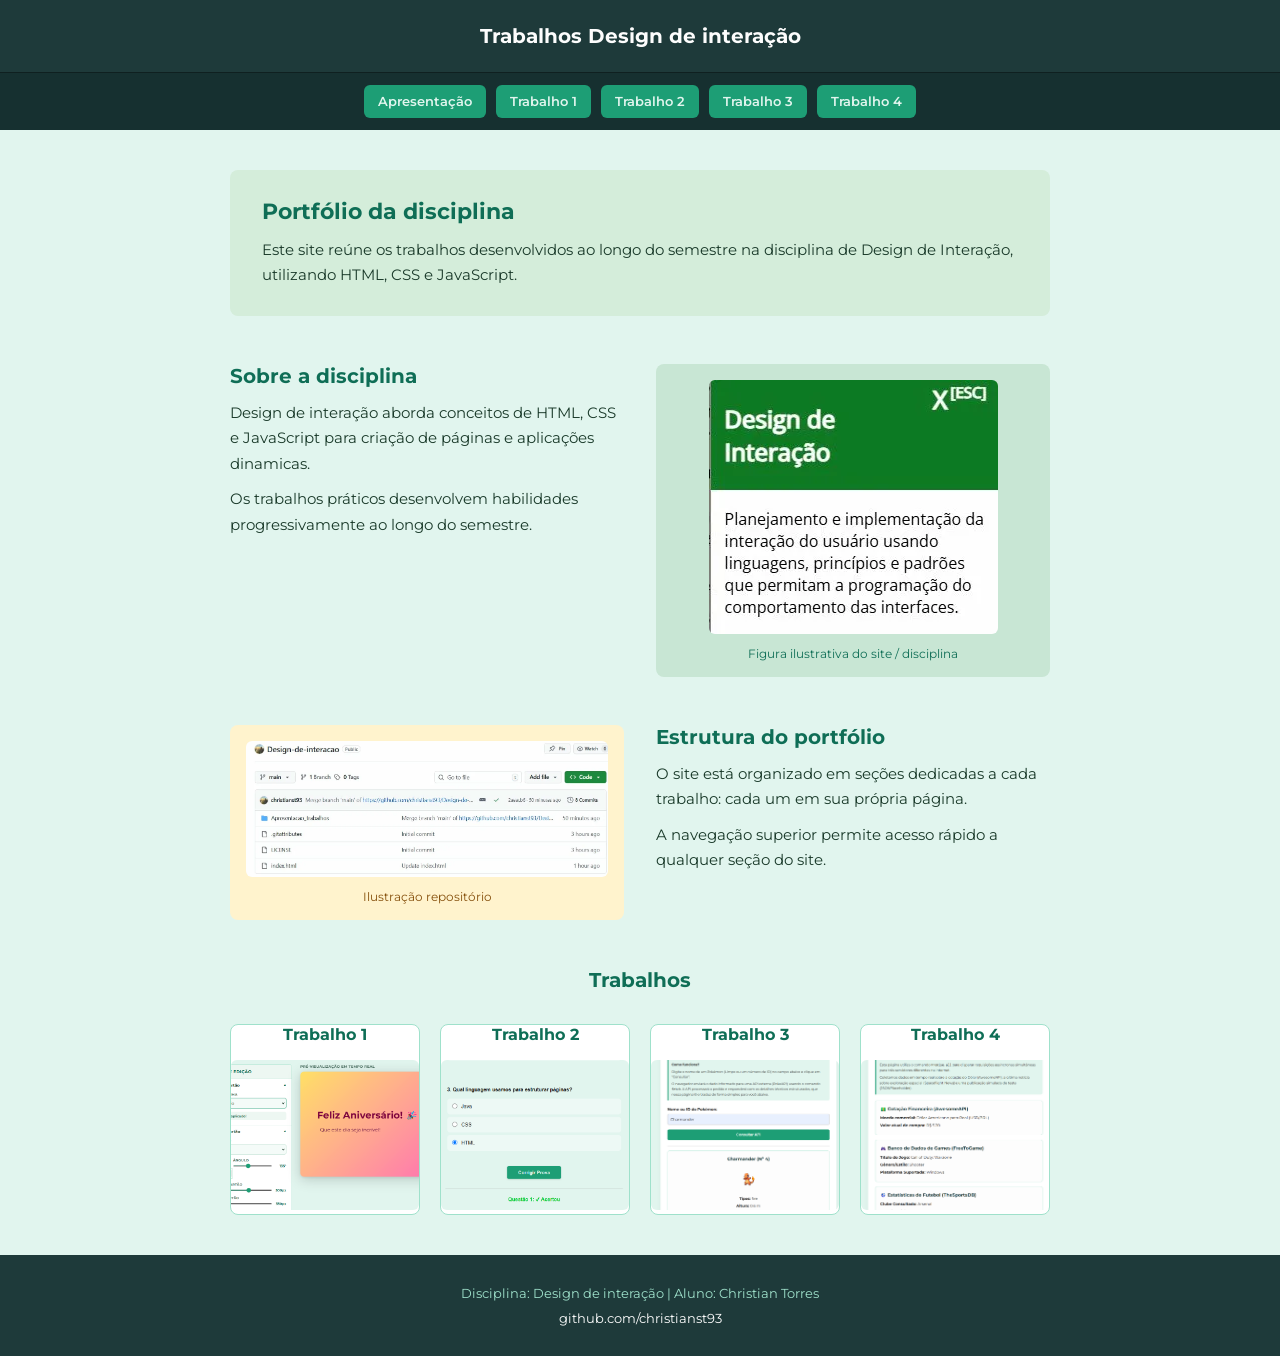
<file: Apresentacao_trabalhos/index.html>
<!doctype html>
<html lang="pt-BR">
  <head>
    <meta charset="UTF-8">
    <meta name="viewport" content="width=device-width, initial-scale=1.0">
    <link rel="stylesheet" href="css/style.css">
    <link href="https://fonts.googleapis.com/css2?family=Montserrat:wght@100..900&family=Nunito+Sans:wght@200..1000&family=Work+Sans:wght@100..900&display=swap" rel="stylesheet">
    <title>Apresentação dos trabalhos</title>
  </head>
  <body>

    <my-header></my-header>

    <main>

      <section class="intro">
        <h1>Portfólio da disciplina</h1>
        <p>Este site reúne os trabalhos desenvolvidos ao longo do semestre na disciplina de Design de Interação, utilizando HTML, CSS e JavaScript.</p>
      </section>

      <section class="sobre">
        <div class="sobre-texto">
          <h2>Sobre a disciplina</h2>
          <p>Design de interação aborda conceitos de HTML, CSS e JavaScript para criação de páginas e aplicações dinamicas.</p>
          <p>Os trabalhos práticos desenvolvem habilidades progressivamente ao longo do semestre.</p>
        </div>
        <div class="sobre-figura">
          <figure>
            <img src="img/ementa_qsl.webp" alt="Figura ilustrativa da disciplina">
            <figcaption>Figura ilustrativa do site / disciplina</figcaption>
          </figure>
        </div>
      </section>

      <section class="estrutura">
        <div class="estrutura-texto">
          <h2>Estrutura do portfólio</h2>
          <p>O site está organizado em seções dedicadas a cada trabalho: cada um em sua própria página.</p>
          <p>A navegação superior permite acesso rápido a qualquer seção do site.</p>
        </div>
        <div class="estrutura-figura">
          <figure>
            <img src="img/repositorio.webp" alt="ilustração repositório">
            <figcaption>Ilustração repositório</figcaption>
          </figure>
        </div>
      </section>

      <section class="cards">
        <h2>Trabalhos</h2>       
        <div class="card">
          <h3>Trabalho 1</h3>
          <img src="img/trab1.png" alt="Ilustração do trabalho 1">
        </div>
        <div class="card">
          <h3>Trabalho 2</h3>
          <img src="img/trab2.png" alt="Ilustração do trabalho 2">
        </div>
        <div class="card">
          <h3>Trabalho 3</h3>
          <img src="img/trab3.png" alt="Ilustração do trabalho 3">
        </div>
        <div class="card">
          <h3>Trabalho 4</h3>
          <img src="img/trab4.png" alt="Ilustração do trabalho 4">
        </div>
      </section>

    </main>

    <my-footer></my-footer>

    <script src="../Trabalho_2/js/my-componentes.js"></script>
    
  </body>
</html>
</file>
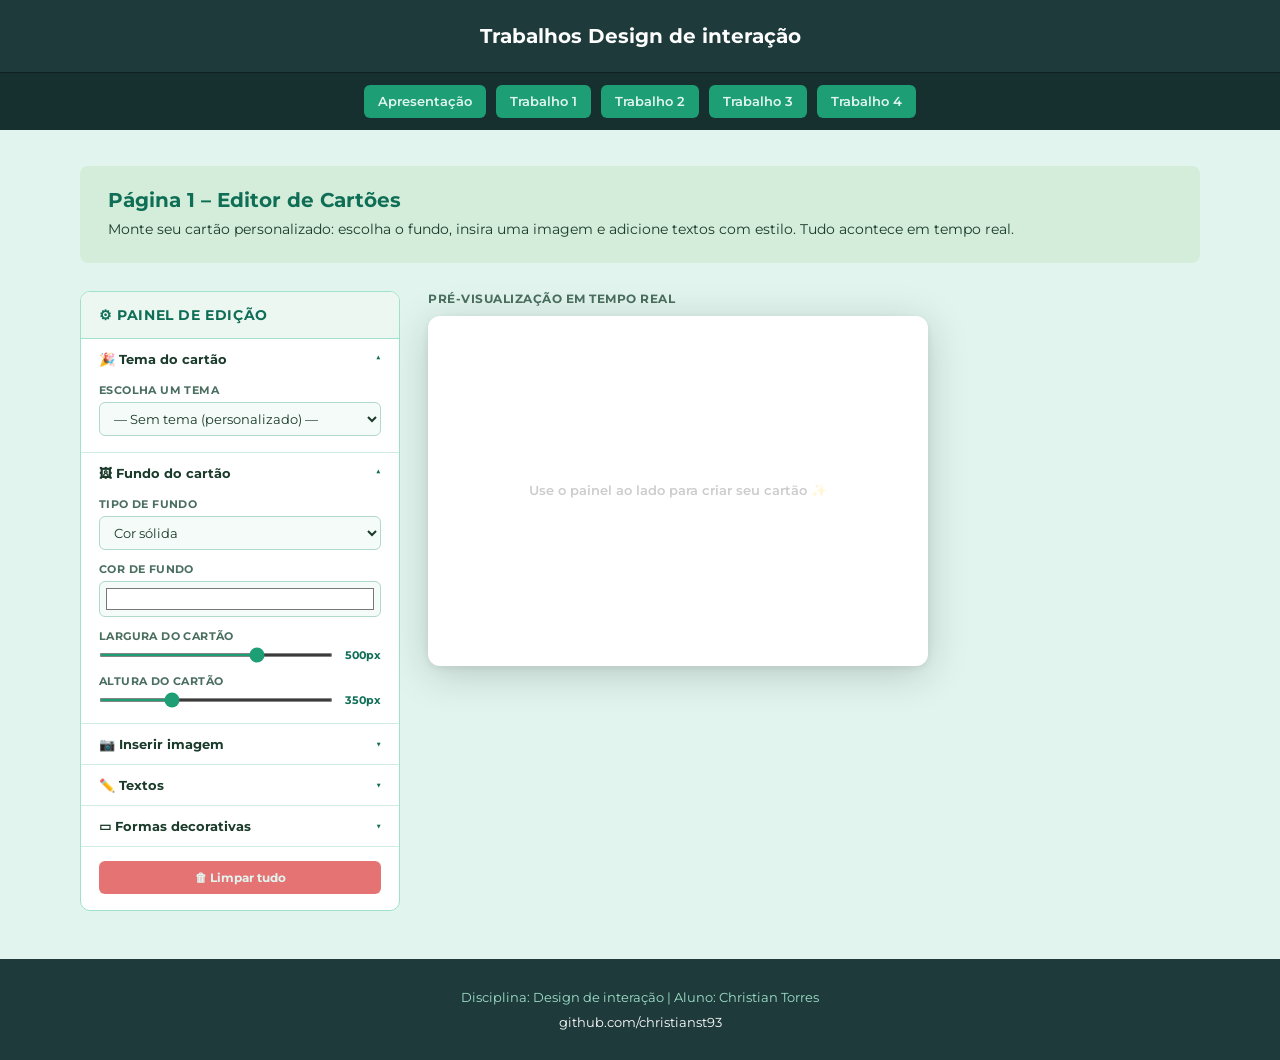
<file: Trabalho_1/index.html>
<!doctype html>
<html lang="pt-BR">
  <head>
    <meta charset="UTF-8">
    <meta name="viewport" content="width=device-width, initial-scale=1.0">
    <link rel="stylesheet" href="css/style.css">
    <link
      href="https://fonts.googleapis.com/css2?family=Montserrat:wght@100..900&family=Nunito+Sans:wght@200..1000&family=Work+Sans:wght@100..900&display=swap"
      rel="stylesheet"
    >
    <title>Trabalho 1 - Editor de Cartões</title>
  </head>
  <body>

    <my-header></my-header>

    <main id="main-editor">
      <section class="page-title">
        <h1>Página 1 – Editor de Cartões</h1>
        <p>
          Monte seu cartão personalizado: escolha o fundo, insira uma imagem e
          adicione textos com estilo. Tudo acontece em tempo real.
        </p>
      </section>

      <div class="editor-wrapper">
        <aside class="controls-panel" id="controlsPanel">
          <h2 class="panel-title">⚙ Painel de edição</h2>
          
          <div class="accordion">
            <button class="accordion-btn open" data-target="sec-theme">
              <span>🎉 Tema do cartão</span>
              <span class="arrow">▼</span>
            </button>
            <div class="accordion-body open" id="sec-theme">
              <div class="field">
                <label for="cardTheme">Escolha um tema</label>
                <select id="cardTheme" onchange="applyTheme()">
                  <option value="blank">— Sem tema (personalizado) —</option>
                  <option value="birthday">🎂 Aniversário</option>
                  <option value="christmas">🎄 Natal</option>
                  <option value="easter">🐣 Páscoa</option>
                  <option value="wedding">💍 Casamento</option>
                  <option value="newyear">🎆 Ano Novo</option>
                </select>
              </div>
              <p class="field-hint" id="theme-hint">Selecione um tema para pré-carregar cores e textos.</p>
            </div>
          </div>
          
          <div class="accordion">
            <button class="accordion-btn open" data-target="sec-bg">
              <span>🖼 Fundo do cartão</span>
              <span class="arrow">▼</span>
            </button>
            <div class="accordion-body open" id="sec-bg">
              <div class="field">
                <label for="cardBgType">Tipo de fundo</label>
                <select id="cardBgType" onchange="onBgTypeChange()">
                  <option value="solid">Cor sólida</option>
                  <option value="gradient">Gradiente</option>
                  <option value="image">Imagem</option>
                </select>
              </div>

              <div id="bg-solid">
                <div class="field">
                  <label for="cardBgColor">Cor de fundo</label>
                  <input
                    type="color"
                    id="cardBgColor"
                    value="#ffffff"
                    oninput="applyBg()"
                  >
                </div>
              </div>

              <div id="bg-gradient" style="display: none">
                <div class="field">
                  <label for="gradColor1">Cor inicial</label>
                  <input
                    type="color"
                    id="gradColor1"
                    value="#a8edea"
                    oninput="applyBg()"
                  >
                </div>
                <div class="field">
                  <label for="gradColor2">Cor final</label>
                  <input
                    type="color"
                    id="gradColor2"
                    value="#fed6e3"
                    oninput="applyBg()"
                  >
                </div>
                <div class="field">
                  <label for="gradAngle">Ângulo</label>
                  <div class="range-row">
                    <input
                      type="range"
                      id="gradAngle"
                      min="0"
                      max="360"
                      value="135"
                      oninput="syncRangeLabel(this, '°'); applyBg();"
                    >
                    <span class="range-val">135°</span>
                  </div>
                </div>
              </div>

              <div id="bg-image" style="display: none">
                <div class="field">
                  <label for="bgImageFile">Imagem de fundo</label>
                  <input
                    type="file"
                    id="bgImageFile"
                    accept="image/png,image/jpeg,image/webp,image/gif"
                    onchange="loadBgImage(this)"
                  >
                  <span class="field-hint">PNG, JPG, WEBP ou GIF</span>
                </div>
              </div>

              <div class="field">
                <label for="cardWidth">Largura do cartão</label>
                <div class="range-row">
                  <input
                    type="range"
                    id="cardWidth"
                    min="280"
                    max="600"
                    value="500"
                    oninput="syncRangeLabel(this, 'px'); resizeCard();"
                  >
                  <span class="range-val">500px</span>
                </div>
              </div>
              <div class="field">
                <label for="cardHeight">Altura do cartão</label>
                <div class="range-row">
                  <input
                    type="range"
                    id="cardHeight"
                    min="200"
                    max="700"
                    value="350"
                    oninput="syncRangeLabel(this, 'px'); resizeCard();"
                  >
                  <span class="range-val">350px</span>
                </div>
              </div>
            </div>
          </div>
          
          <div class="accordion">
            <button class="accordion-btn" data-target="sec-img">
              <span>📷 Inserir imagem</span>
              <span class="arrow">▼</span>
            </button>
            <div class="accordion-body" id="sec-img">
              <div class="field">
                <label for="imgFile">Arquivo de imagem</label>
                <input
                  type="file"
                  id="imgFile"
                  accept="image/png,image/jpeg,image/webp,image/gif"
                  onchange="onImgFileChange(this)"
                >
                <span class="field-hint">PNG, JPG, WEBP ou GIF</span>
              </div>

              <div id="img-controls" style="display: none">
                <div class="field">
                  <label for="imgW">Largura</label>
                  <div class="range-row">
                    <input
                      type="range"
                      id="imgW"
                      min="20"
                      max="580"
                      value="180"
                      oninput="syncRangeLabel(this, 'px'); applyImg();"
                    >
                    <span class="range-val">180px</span>
                  </div>
                </div>
                <div class="field">
                  <label for="imgH">Altura</label>
                  <div class="range-row">
                    <input
                      type="range"
                      id="imgH"
                      min="20"
                      max="680"
                      value="140"
                      oninput="syncRangeLabel(this, 'px'); applyImg();"
                    >
                    <span class="range-val">140px</span>
                  </div>
                </div>
                <div class="field">
                  <label for="imgRadius">Arredondamento</label>
                  <div class="range-row">
                    <input
                      type="range"
                      id="imgRadius"
                      min="0"
                      max="300"
                      value="0"
                      oninput="syncRangeLabel(this, 'px'); applyImg();"
                    >
                    <span class="range-val">0px</span>
                  </div>
                </div>
                <div class="field">
                  <label for="imgX">Posição horizontal (X)</label>
                  <div class="range-row">
                    <input
                      type="range"
                      id="imgX"
                      min="0"
                      max="560"
                      value="10"
                      oninput="syncRangeLabel(this, 'px'); applyImg();"
                    >
                    <span class="range-val">10px</span>
                  </div>
                </div>
                <div class="field">
                  <label for="imgY">Posição vertical (Y)</label>
                  <div class="range-row">
                    <input
                      type="range"
                      id="imgY"
                      min="0"
                      max="660"
                      value="10"
                      oninput="syncRangeLabel(this, 'px'); applyImg();"
                    >
                    <span class="range-val">10px</span>
                  </div>
                </div>
                <div class="field">
                  <label for="imgOpacity">Opacidade</label>
                  <div class="range-row">
                    <input
                      type="range"
                      id="imgOpacity"
                      min="5"
                      max="100"
                      value="100"
                      oninput="syncRangeLabel(this, '%'); applyImg();"
                    >
                    <span class="range-val">100%</span>
                  </div>
                </div>
                <button class="btn-action btn-danger" onclick="removeImg()">
                  🗑 Remover imagem
                </button>
              </div>
            </div>
          </div>

          <div class="accordion">
            <button class="accordion-btn" data-target="sec-text">
              <span>✏️ Textos</span>
              <span class="arrow">▼</span>
            </button>
            <div class="accordion-body" id="sec-text">
              <fieldset class="sub-fieldset">
                <legend>Novo texto</legend>

                <div class="field">
                  <label for="newTextContent">
                    Conteúdo
                    <span class="char-count" id="charCount">0 / 200</span>
                  </label>
                  <textarea
                    id="newTextContent"
                    maxlength="200"
                    rows="3"
                    placeholder="Digite o texto do cartão…"
                    oninput="updateCharCount()"
                  ></textarea>
                </div>

                <div class="field">
                  <label for="newTextFont">Fonte</label>
                  <select id="newTextFont">
                    <option value="Montserrat">Montserrat</option>
                    <option value="'Nunito Sans'">Nunito Sans</option>
                    <option value="'Work Sans'">Work Sans</option>
                    <option value="Georgia, serif">Georgia (Serif)</option>
                    <option value="'Courier New', monospace">Courier New (Mono)</option>
                  </select>
                </div>

                <div class="field">
                  <label for="newTextSize">Tamanho</label>
                  <div class="range-row">
                    <input
                      type="range"
                      id="newTextSize"
                      min="10"
                      max="80"
                      value="24"
                      oninput="syncRangeLabel(this, 'px')"
                    >
                    <span class="range-val">24px</span>
                  </div>
                </div>

                <div class="field">
                  <label for="newTextColor">Cor do texto</label>
                  <input type="color" id="newTextColor" value="#1a1a1a">
                </div>

                <div class="two-col">
                  <div class="field">
                    <label for="newTextAlign">Alinhamento</label>
                    <select id="newTextAlign">
                      <option value="left">Esquerda</option>
                      <option value="center" selected>Centro</option>
                      <option value="right">Direita</option>
                    </select>
                  </div>
                  <div class="field">
                    <label for="newTextWeight">Peso</label>
                    <select id="newTextWeight">
                      <option value="400">Normal</option>
                      <option value="700">Negrito</option>
                      <option value="900">Extra-negrito</option>
                    </select>
                  </div>
                </div>

                <div class="field">
                  <label>Fundo atrás do texto</label>
                  <div class="check-row">
                    <label class="check-label">
                      <input
                        type="checkbox"
                        id="newTextBgEnabled"
                        onchange="toggleNewTextBg()"
                      >
                      Ativar fundo
                    </label>
                    <input
                      type="color"
                      id="newTextBg"
                      value="#ffffff"
                      disabled
                    >
                  </div>
                </div>

                <div class="field">
                  <label for="newTextX">Posição horizontal (X)</label>
                  <div class="range-row">
                    <input
                      type="range"
                      id="newTextX"
                      min="0"
                      max="460"
                      value="10"
                      oninput="syncRangeLabel(this, 'px')"
                    >
                    <span class="range-val">10px</span>
                  </div>
                </div>
                <div class="field">
                  <label for="newTextY">Posição vertical (Y)</label>
                  <div class="range-row">
                    <input
                      type="range"
                      id="newTextY"
                      min="0"
                      max="640"
                      value="10"
                      oninput="syncRangeLabel(this, 'px')"
                    >
                    <span class="range-val">10px</span>
                  </div>
                </div>

                <button class="btn-action" onclick="addText()">
                  + Adicionar texto
                </button>
              </fieldset>

              <div id="texts-list" class="items-list"></div>
            </div>
          </div>

          <div class="accordion">
            <button class="accordion-btn" data-target="sec-shapes">
              <span>▭ Formas decorativas</span>
              <span class="arrow">▼</span>
            </button>
            <div class="accordion-body" id="sec-shapes">
              <fieldset class="sub-fieldset">
                <legend>Nova forma</legend>

                <div class="field">
                  <label for="shapeColor">Cor de fundo</label>
                  <input type="color" id="shapeColor" value="#9fe1cb">
                </div>

                <div class="two-col">
                  <div class="field">
                    <label for="shapeW">Largura</label>
                    <div class="range-row">
                      <input
                        type="range"
                        id="shapeW"
                        min="10"
                        max="580"
                        value="120"
                        oninput="syncRangeLabel(this, 'px')"
                      >
                      <span class="range-val">120px</span>
                    </div>
                  </div>
                  <div class="field">
                    <label for="shapeH">Altura</label>
                    <div class="range-row">
                      <input
                        type="range"
                        id="shapeH"
                        min="10"
                        max="680"
                        value="60"
                        oninput="syncRangeLabel(this, 'px')"
                      >
                      <span class="range-val">60px</span>
                    </div>
                  </div>
                </div>

                <div class="field">
                  <label for="shapeRadius">Arredondamento</label>
                  <div class="range-row">
                    <input
                      type="range"
                      id="shapeRadius"
                      min="0"
                      max="300"
                      value="6"
                      oninput="syncRangeLabel(this, 'px')"
                    >
                    <span class="range-val">6px</span>
                  </div>
                </div>
                <div class="field">
                  <label for="shapeOpacity">Opacidade</label>
                  <div class="range-row">
                    <input
                      type="range"
                      id="shapeOpacity"
                      min="5"
                      max="100"
                      value="100"
                      oninput="syncRangeLabel(this, '%')"
                    >
                    <span class="range-val">100%</span>
                  </div>
                </div>
                <div class="field">
                  <label for="shapeX">Posição X</label>
                  <div class="range-row">
                    <input
                      type="range"
                      id="shapeX"
                      min="0"
                      max="560"
                      value="10"
                      oninput="syncRangeLabel(this, 'px')"
                    >
                    <span class="range-val">10px</span>
                  </div>
                </div>
                <div class="field">
                  <label for="shapeY">Posição Y</label>
                  <div class="range-row">
                    <input
                      type="range"
                      id="shapeY"
                      min="0"
                      max="640"
                      value="10"
                      oninput="syncRangeLabel(this, 'px')"
                    >
                    <span class="range-val">10px</span>
                  </div>
                </div>

                <button class="btn-action" onclick="addShape()">
                  + Adicionar forma
                </button>
              </fieldset>

              <div id="shapes-list" class="items-list"></div>
            </div>
          </div>

          <div class="reset-row">
            <button class="btn-action btn-danger full-width" onclick="resetAll()">
              🗑 Limpar tudo
            </button>
          </div>
        </aside>

        <div class="preview-col">
          <p class="preview-label">Pré-visualização em tempo real</p>
          <div id="card">
            <div id="card-hint">
              Use o painel ao lado para criar seu cartão ✨
            </div>
          </div>
        </div>
      </div>
    </main>

    <my-footer></my-footer>

    <script src="../Trabalho_2/js/my-componentes.js"></script>
    <script src="js/script.js"></script>
    
  </body>
</html>
</file>
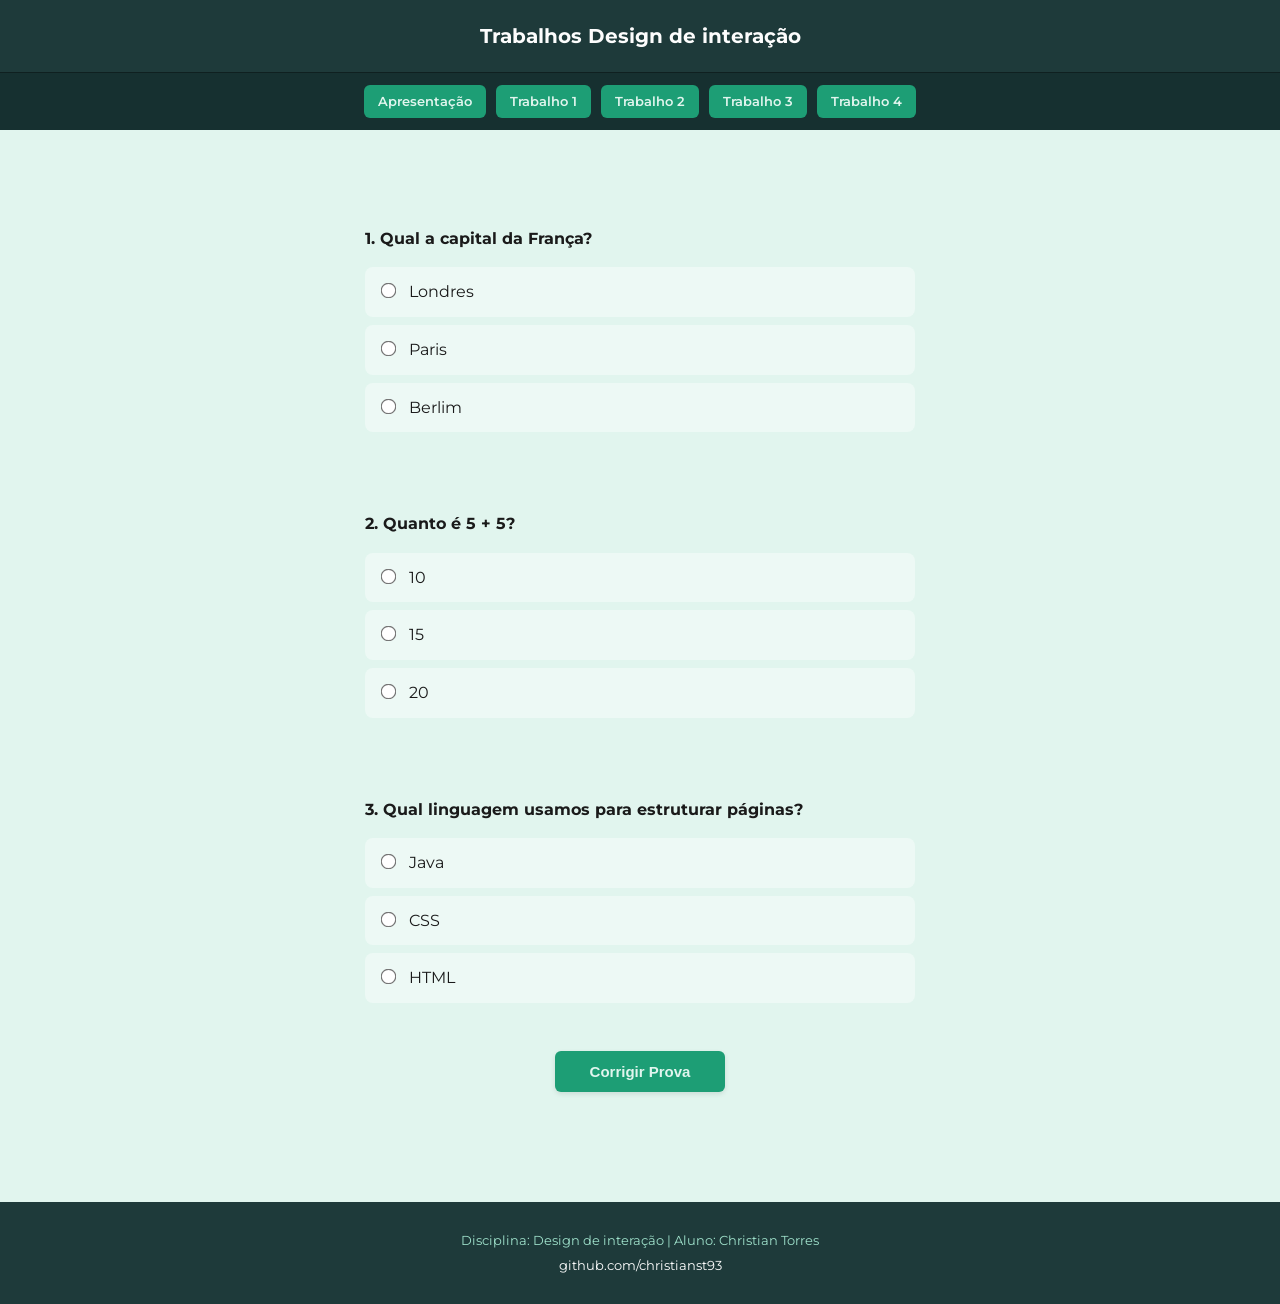
<file: Trabalho_2/index.html>
<!DOCTYPE html>
<html lang="pt-br">
<head>
    <meta charset="UTF-8">
    <meta name="viewport" content="width=device-width, initial-scale=1.0">
    <link href="https://fonts.googleapis.com/css2?family=Montserrat:wght@100..900&family=Nunito+Sans:wght@200..1000&family=Work+Sans:wght@100..900&display=swap" rel="stylesheet">
    <title>Trabalho 2 - Prova Online</title>
    <link rel="stylesheet" href="css/style.css"> 
</head>
<body>

    <my-header></my-header>

    <main>        
        <my-prova></my-prova>
    </main>

    <my-footer>

    </my-footer>

    <script src="js/my-componentes.js"></script>
    <script src="js/my-prova.js"></script>
</body>
</html>
</file>
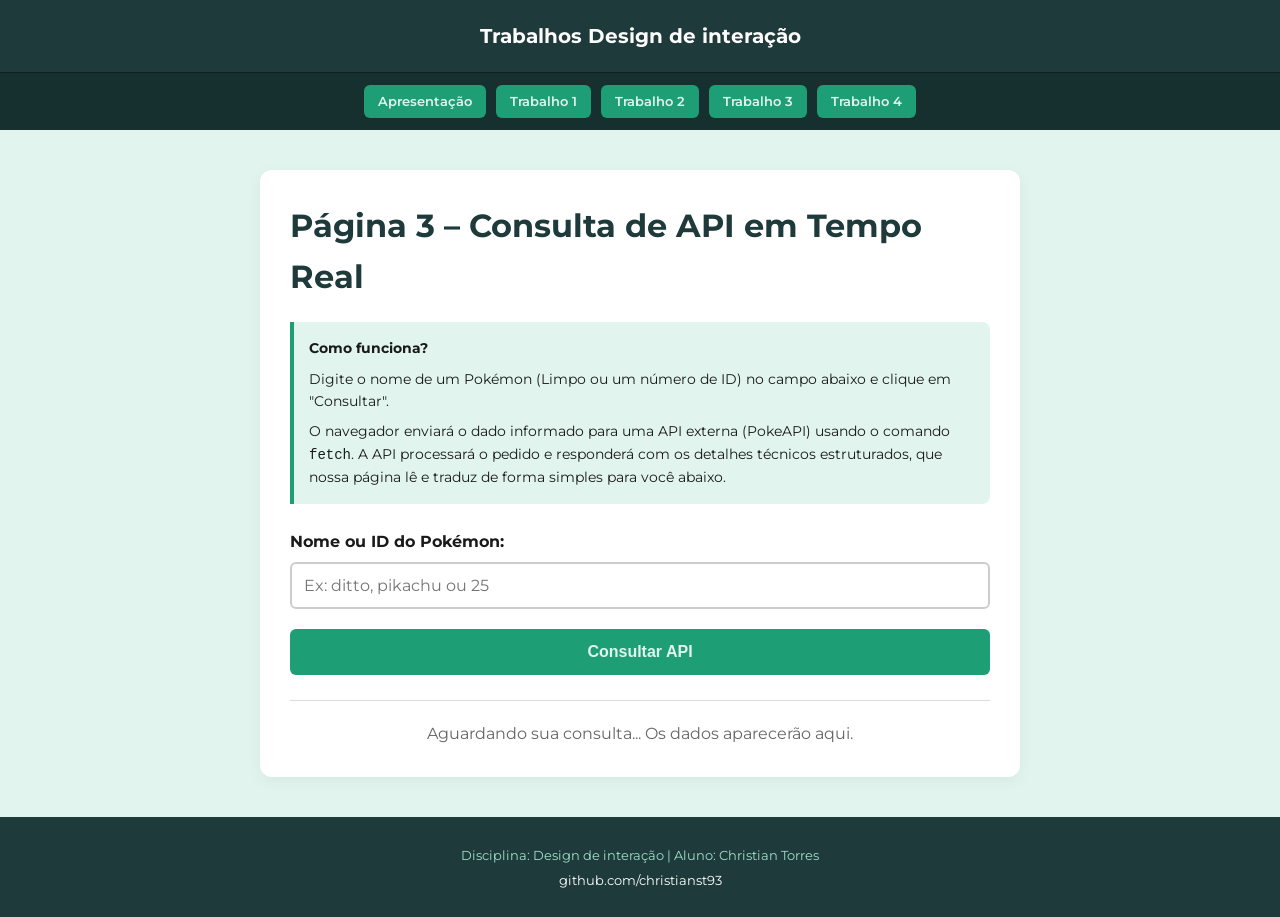
<file: Trabalho_3/index.html>
<!doctype html>
<html lang="pt-BR">
  <head>
    <meta charset="UTF-8">
    <meta name="viewport" content="width=device-width, initial-scale=1.0">
    <link rel="stylesheet" href="css/style.css">
    <link href="https://fonts.googleapis.com/css2?family=Montserrat:wght@100..900&display=swap" rel="stylesheet">
    <title>Trabalho 3 - Consulta de API</title>
  </head>
  <body>

    <my-header></my-header>

    <main>
      <div class="api-container">
        <h1>Página 3 – Consulta de API em Tempo Real</h1>
        
        <div class="explicacao">
          <p><strong>Como funciona?</strong></p>
          <p>Digite o nome de um Pokémon (Limpo ou um número de ID) no campo abaixo e clique em "Consultar".</p>
          <p>O navegador enviará o dado informado para uma API externa (PokeAPI) usando o comando <code>fetch</code>. 
          A API processará o pedido e responderá com os detalhes técnicos estruturados, que nossa página lê e traduz de forma simples para você abaixo.</p>
        </div>

        <form id="apiForm">
          <div class="form-grupo">
            <label for="buscaInput">Nome ou ID do Pokémon:</label>
            <input 
              type="text" 
              id="buscaInput" 
              placeholder="Ex: ditto, pikachu ou 25" 
              required
            >
          </div>
          <button type="submit">Consultar API</button>
        </form>

        <div id="resultado">
          <p class="status-inicial">Aguardando sua consulta... Os dados aparecerão aqui.</p>
        </div>
      </div>
    </main>

    <my-footer></my-footer>

    <script src="../Trabalho_2/js/my-componentes.js"></script>
    <script src="js/api-script.js"></script>
  </body>
</html>
</file>
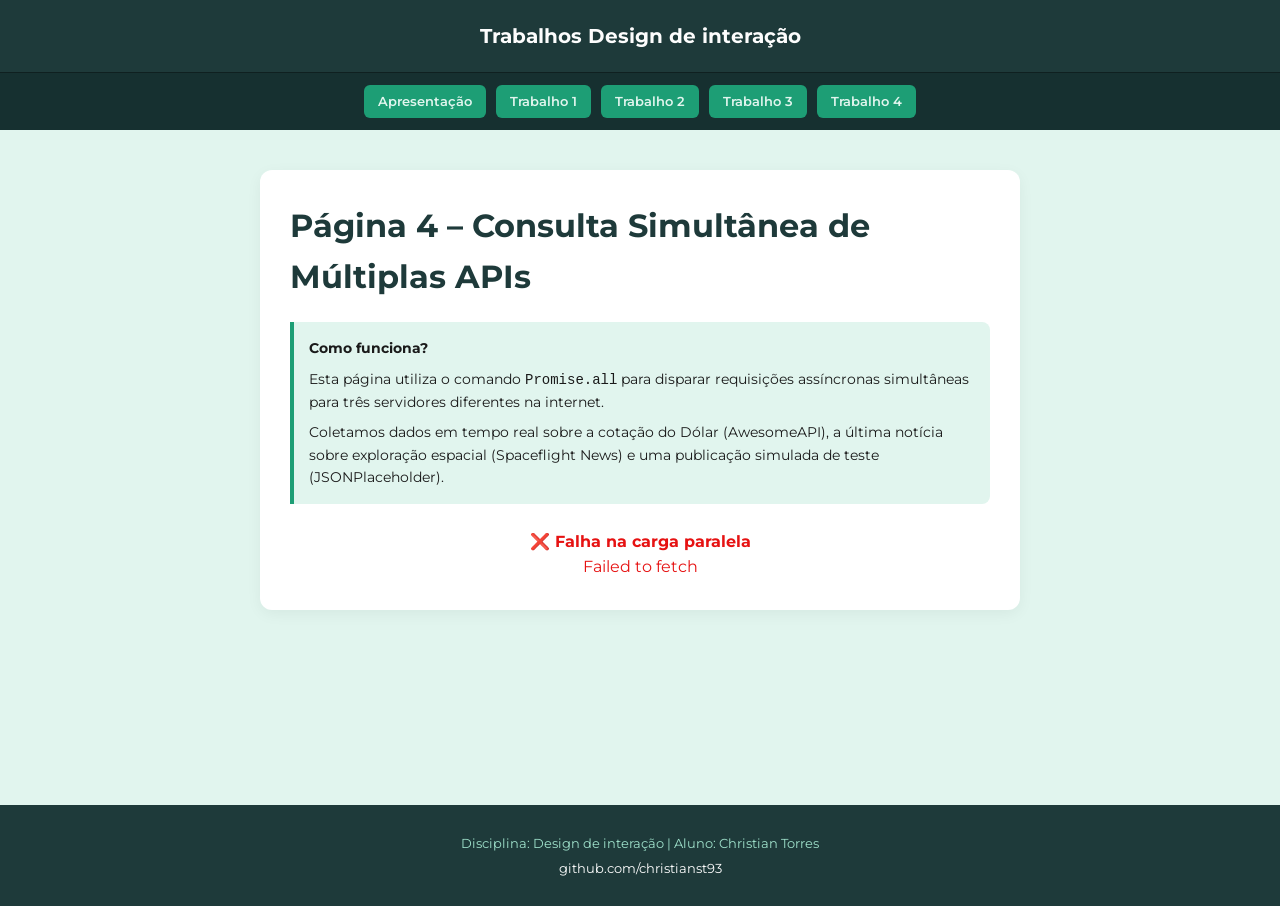
<file: Trabalho_4/index.html>
<!doctype html>
<html lang="pt-BR">
  <head>
    <meta charset="UTF-8">
    <meta name="viewport" content="width=device-width, initial-scale=1.0">
    <link rel="stylesheet" href="css/style.css">
    <link href="https://fonts.googleapis.com/css2?family=Montserrat:wght@100..900&display=swap" rel="stylesheet">
    <title>Trabalho 4 - Múltiplas APIs</title>
  </head>
  <body>

    <my-header></my-header>

    <main>
      <div class="api-container">
        <h1>Página 4 – Consulta Simultânea de Múltiplas APIs</h1>
        
        <div class="explicacao">
          <p><strong>Como funciona?</strong></p>
          <p>Esta página utiliza o comando <code>Promise.all</code> para disparar requisições assíncronas simultâneas para três servidores diferentes na internet.</p>
          <p>Coletamos dados em tempo real sobre a cotação do Dólar (AwesomeAPI), a última notícia sobre exploração espacial (Spaceflight News) e uma publicação simulada de teste (JSONPlaceholder).</p>
        </div>

        <div id="resultado-multiplo">
          <p class="loading">⏳ Carregando dados de todas as APIs simultaneamente...</p>
        </div>
      </div>
    </main>

    <my-footer></my-footer>

    <script src="../Trabalho_2/js/my-componentes.js"></script>
    <script src="js/api-multipla.js"></script>
  </body>
</html>
</file>
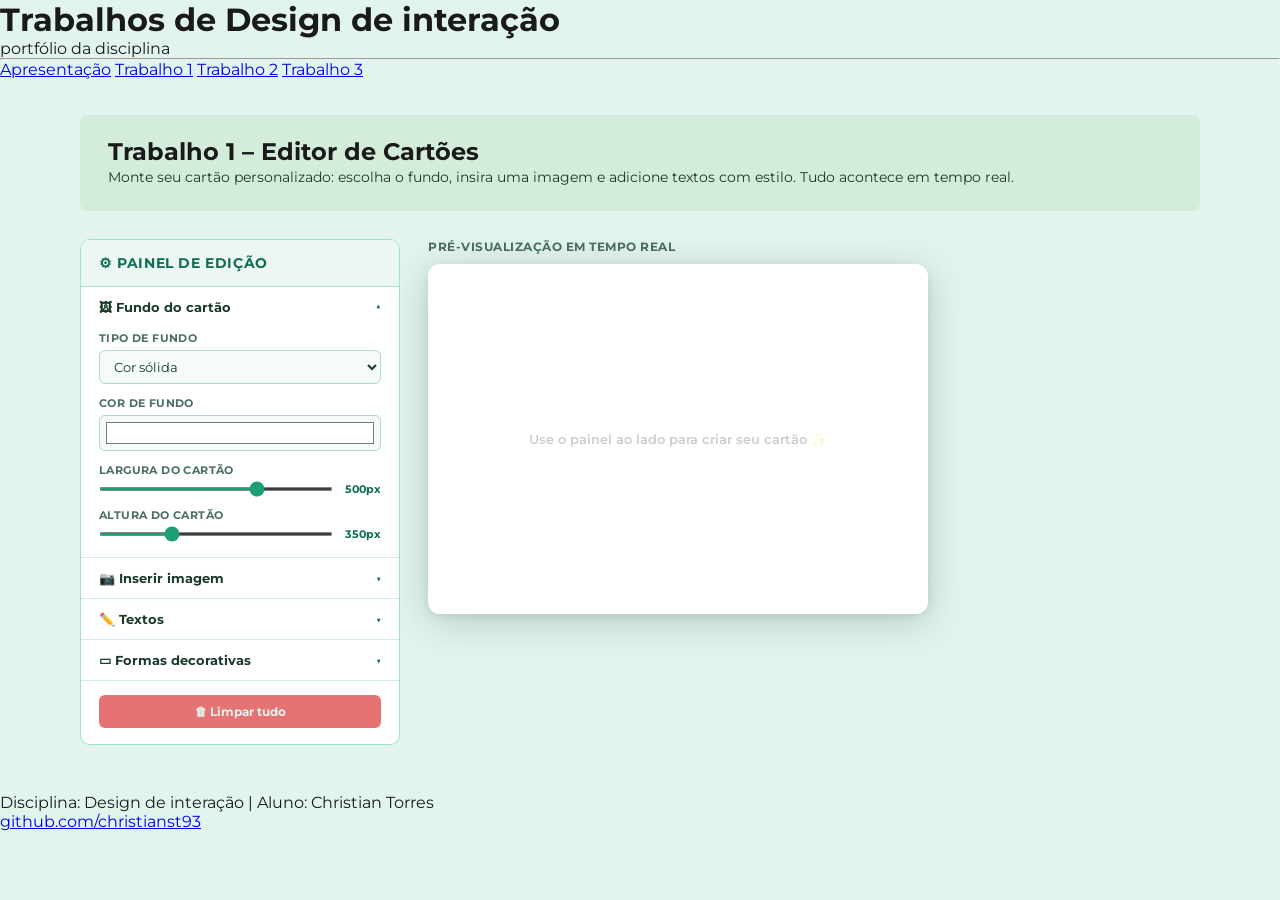
<file: Trabalho_1/trabalho1.html>
<!doctype html>
<html lang="pt-BR">
  <head>
    <meta charset="UTF-8">
    <meta name="viewport" content="width=device-width, initial-scale=1.0">
    <link rel="stylesheet" href="css/style.css">
    <link href="https://fonts.googleapis.com/css2?family=Montserrat:wght@100..900&family=Nunito+Sans:wght@200..1000&family=Work+Sans:wght@100..900&display=swap" rel="stylesheet">
    <title>Trabalho 1 - Editor de Cartões</title>
  </head>
  <body>

    <header>
      <div>
        <h1>Trabalhos de Design de interação</h1>
        <p>portfólio da disciplina</p>
      </div>
    </header>

    <hr>

    <nav>
      <div class="botoes">
        <a href="index.html">Apresentação</a>
        <a href="trabalho1.html">Trabalho 1</a>
        <a href="trabalho2.html">Trabalho 2</a>
        <a href="trabalho3.html">Trabalho 3</a>
      </div>
    </nav>

    <main id="main-editor">

      <section class="page-title">
        <h2>Trabalho 1 – Editor de Cartões</h2>
        <p>Monte seu cartão personalizado: escolha o fundo, insira uma imagem e adicione textos com estilo. Tudo acontece em tempo real.</p>
      </section>

      <div class="editor-wrapper">

        <!-- ── Painel de controles ──────────────────────────────── -->
        <aside class="controls-panel" id="controlsPanel">
          <h3 class="panel-title">⚙ Painel de edição</h3>

          <!-- 1. Fundo ------------------------------------------- -->
          <div class="accordion">
            <button class="accordion-btn open" data-target="sec-bg">
              <span>🖼 Fundo do cartão</span>
              <span class="arrow">▼</span>
            </button>
            <div class="accordion-body open" id="sec-bg">

              <div class="field">
                <label for="cardBgType">Tipo de fundo</label>
                <select id="cardBgType" onchange="onBgTypeChange()">
                  <option value="solid">Cor sólida</option>
                  <option value="gradient">Gradiente</option>
                  <option value="image">Imagem</option>
                </select>
              </div>

              <div id="bg-solid">
                <div class="field">
                  <label for="cardBgColor">Cor de fundo</label>
                  <input type="color" id="cardBgColor" value="#ffffff" oninput="applyBg()">
                </div>
              </div>

              <div id="bg-gradient" style="display:none;">
                <div class="field">
                  <label for="gradColor1">Cor inicial</label>
                  <input type="color" id="gradColor1" value="#a8edea" oninput="applyBg()">
                </div>
                <div class="field">
                  <label for="gradColor2">Cor final</label>
                  <input type="color" id="gradColor2" value="#fed6e3" oninput="applyBg()">
                </div>
                <div class="field">
                  <label for="gradAngle">Ângulo</label>
                  <div class="range-row">
                    <input type="range" id="gradAngle" min="0" max="360" value="135"
                           oninput="syncRangeLabel(this,'°'); applyBg()">
                    <span class="range-val">135°</span>
                  </div>
                </div>
              </div>

              <div id="bg-image" style="display:none;">
                <div class="field">
                  <label for="bgImageFile">Imagem de fundo</label>
                  <input type="file" id="bgImageFile" accept="image/png,image/jpeg,image/webp,image/gif" onchange="loadBgImage(this)">
                  <span class="field-hint">PNG, JPG, WEBP ou GIF</span>
                </div>
              </div>

              <div class="field">
                <label for="cardWidth">Largura do cartão</label>
                <div class="range-row">
                  <input type="range" id="cardWidth" min="280" max="600" value="500"
                         oninput="syncRangeLabel(this,'px'); resizeCard()">
                  <span class="range-val">500px</span>
                </div>
              </div>
              <div class="field">
                <label for="cardHeight">Altura do cartão</label>
                <div class="range-row">
                  <input type="range" id="cardHeight" min="200" max="700" value="350"
                         oninput="syncRangeLabel(this,'px'); resizeCard()">
                  <span class="range-val">350px</span>
                </div>
              </div>

            </div>
          </div>

          <!-- 2. Imagem no cartão --------------------------------- -->
          <div class="accordion">
            <button class="accordion-btn" data-target="sec-img">
              <span>📷 Inserir imagem</span>
              <span class="arrow">▼</span>
            </button>
            <div class="accordion-body" id="sec-img">

              <div class="field">
                <label for="imgFile">Arquivo de imagem</label>
                <input type="file" id="imgFile" accept="image/png,image/jpeg,image/webp,image/gif" onchange="onImgFileChange(this)">
                <span class="field-hint">PNG, JPG, WEBP ou GIF</span>
              </div>

              <div id="img-controls" style="display:none;">
                <div class="field">
                  <label for="imgW">Largura</label>
                  <div class="range-row">
                    <input type="range" id="imgW" min="20" max="580" value="180"
                           oninput="syncRangeLabel(this,'px'); applyImg()">
                    <span class="range-val">180px</span>
                  </div>
                </div>
                <div class="field">
                  <label for="imgH">Altura</label>
                  <div class="range-row">
                    <input type="range" id="imgH" min="20" max="680" value="140"
                           oninput="syncRangeLabel(this,'px'); applyImg()">
                    <span class="range-val">140px</span>
                  </div>
                </div>
                <div class="field">
                  <label for="imgRadius">Arredondamento</label>
                  <div class="range-row">
                    <input type="range" id="imgRadius" min="0" max="300" value="0"
                           oninput="syncRangeLabel(this,'px'); applyImg()">
                    <span class="range-val">0px</span>
                  </div>
                </div>
                <div class="field">
                  <label for="imgX">Posição horizontal (X)</label>
                  <div class="range-row">
                    <input type="range" id="imgX" min="0" max="560" value="10"
                           oninput="syncRangeLabel(this,'px'); applyImg()">
                    <span class="range-val">10px</span>
                  </div>
                </div>
                <div class="field">
                  <label for="imgY">Posição vertical (Y)</label>
                  <div class="range-row">
                    <input type="range" id="imgY" min="0" max="660" value="10"
                           oninput="syncRangeLabel(this,'px'); applyImg()">
                    <span class="range-val">10px</span>
                  </div>
                </div>
                <div class="field">
                  <label for="imgOpacity">Opacidade</label>
                  <div class="range-row">
                    <input type="range" id="imgOpacity" min="5" max="100" value="100"
                           oninput="syncRangeLabel(this,'%'); applyImg()">
                    <span class="range-val">100%</span>
                  </div>
                </div>
                <button class="btn-action btn-danger" onclick="removeImg()">🗑 Remover imagem</button>
              </div>

            </div>
          </div>

          <!-- 3. Textos ------------------------------------------ -->
          <div class="accordion">
            <button class="accordion-btn" data-target="sec-text">
              <span>✏️ Textos</span>
              <span class="arrow">▼</span>
            </button>
            <div class="accordion-body" id="sec-text">

              <fieldset class="sub-fieldset">
                <legend>Novo texto</legend>

                <div class="field">
                  <label for="newTextContent">
                    Conteúdo
                    <span class="char-count" id="charCount">0 / 200</span>
                  </label>
                  <textarea id="newTextContent" maxlength="200" rows="3"
                            placeholder="Digite o texto do cartão…"
                            oninput="updateCharCount()"></textarea>
                </div>

                <div class="field">
                  <label for="newTextFont">Fonte</label>
                  <select id="newTextFont">
                    <option value="Montserrat">Montserrat</option>
                    <option value="'Nunito Sans'">Nunito Sans</option>
                    <option value="'Work Sans'">Work Sans</option>
                    <option value="Georgia, serif">Georgia (Serif)</option>
                    <option value="'Courier New', monospace">Courier New (Mono)</option>
                  </select>
                </div>

                <div class="field">
                  <label for="newTextSize">Tamanho</label>
                  <div class="range-row">
                    <input type="range" id="newTextSize" min="10" max="80" value="24"
                           oninput="syncRangeLabel(this,'px')">
                    <span class="range-val">24px</span>
                  </div>
                </div>

                <div class="field">
                  <label for="newTextColor">Cor do texto</label>
                  <input type="color" id="newTextColor" value="#1a1a1a">
                </div>

                <div class="two-col">
                  <div class="field">
                    <label for="newTextAlign">Alinhamento</label>
                    <select id="newTextAlign">
                      <option value="left">Esquerda</option>
                      <option value="center" selected>Centro</option>
                      <option value="right">Direita</option>
                    </select>
                  </div>
                  <div class="field">
                    <label for="newTextWeight">Peso</label>
                    <select id="newTextWeight">
                      <option value="400">Normal</option>
                      <option value="700">Negrito</option>
                      <option value="900">Extra-negrito</option>
                    </select>
                  </div>
                </div>

                <div class="field">
                  <label>Fundo atrás do texto</label>
                  <div class="check-row">
                    <label class="check-label">
                      <input type="checkbox" id="newTextBgEnabled" onchange="toggleNewTextBg()">
                      Ativar fundo
                    </label>
                    <input type="color" id="newTextBg" value="#ffffffcc" disabled
                           oninput="/* live preview not needed here */">
                  </div>
                </div>

                <div class="field">
                  <label for="newTextX">Posição horizontal (X)</label>
                  <div class="range-row">
                    <input type="range" id="newTextX" min="0" max="460" value="10"
                           oninput="syncRangeLabel(this,'px')">
                    <span class="range-val">10px</span>
                  </div>
                </div>
                <div class="field">
                  <label for="newTextY">Posição vertical (Y)</label>
                  <div class="range-row">
                    <input type="range" id="newTextY" min="0" max="640" value="10"
                           oninput="syncRangeLabel(this,'px')">
                    <span class="range-val">10px</span>
                  </div>
                </div>

                <button class="btn-action" onclick="addText()">+ Adicionar texto</button>
              </fieldset>

              <!-- Lista de textos -->
              <div id="texts-list" class="items-list"></div>

            </div>
          </div>

          <!-- 4. Formas ------------------------------------------ -->
          <div class="accordion">
            <button class="accordion-btn" data-target="sec-shapes">
              <span>▭ Formas decorativas</span>
              <span class="arrow">▼</span>
            </button>
            <div class="accordion-body" id="sec-shapes">

              <fieldset class="sub-fieldset">
                <legend>Nova forma</legend>

                <div class="field">
                  <label for="shapeColor">Cor de fundo</label>
                  <input type="color" id="shapeColor" value="#9fe1cb">
                </div>

                <div class="two-col">
                  <div class="field">
                    <label for="shapeW">Largura</label>
                    <div class="range-row">
                      <input type="range" id="shapeW" min="10" max="580" value="120"
                             oninput="syncRangeLabel(this,'px')">
                      <span class="range-val">120px</span>
                    </div>
                  </div>
                  <div class="field">
                    <label for="shapeH">Altura</label>
                    <div class="range-row">
                      <input type="range" id="shapeH" min="10" max="680" value="60"
                             oninput="syncRangeLabel(this,'px')">
                      <span class="range-val">60px</span>
                    </div>
                  </div>
                </div>

                <div class="field">
                  <label for="shapeRadius">Arredondamento</label>
                  <div class="range-row">
                    <input type="range" id="shapeRadius" min="0" max="300" value="6"
                           oninput="syncRangeLabel(this,'px')">
                    <span class="range-val">6px</span>
                  </div>
                </div>
                <div class="field">
                  <label for="shapeOpacity">Opacidade</label>
                  <div class="range-row">
                    <input type="range" id="shapeOpacity" min="5" max="100" value="100"
                           oninput="syncRangeLabel(this,'%')">
                    <span class="range-val">100%</span>
                  </div>
                </div>
                <div class="field">
                  <label for="shapeX">Posição X</label>
                  <div class="range-row">
                    <input type="range" id="shapeX" min="0" max="560" value="10"
                           oninput="syncRangeLabel(this,'px')">
                    <span class="range-val">10px</span>
                  </div>
                </div>
                <div class="field">
                  <label for="shapeY">Posição Y</label>
                  <div class="range-row">
                    <input type="range" id="shapeY" min="0" max="640" value="10"
                           oninput="syncRangeLabel(this,'px')">
                    <span class="range-val">10px</span>
                  </div>
                </div>

                <button class="btn-action" onclick="addShape()">+ Adicionar forma</button>
              </fieldset>

              <div id="shapes-list" class="items-list"></div>

            </div>
          </div>

          <!-- Limpar tudo --------------------------------------- -->
          <div class="reset-row">
            <button class="btn-action btn-danger full-width" onclick="resetAll()">🗑 Limpar tudo</button>
          </div>

        </aside>

        <!-- ── Pré-visualização ──────────────────────────────────── -->
        <div class="preview-col">
          <p class="preview-label">Pré-visualização em tempo real</p>
          <div id="card">
            <div id="card-hint">Use o painel ao lado para criar seu cartão ✨</div>
          </div>
        </div>

      </div>
    </main>

    <footer>
      <p>Disciplina: Design de interação | Aluno: Christian Torres</p>
      <p><a href="https://github.com/christianst93" target="_blank">github.com/christianst93</a></p>
    </footer>

    <script src="js/script.js"></script>
  </body>
</html>
</file>
<file: Apresentacao_trabalhos/css/style.css>
* {
  margin: 0;
  padding: 0;
  box-sizing: border-box;
}

body {
  font-family: "Montserrat", sans-serif;
  background-color: var(--color-bg);
  color: #1a1a1a;
  overflow-x: hidden;
}

:root {
  --color-header: #1e3a3a;
  --color-nav: #163030;
  --color-btn: #1d9e75;
  --color-btn-text: #e1f5ee;
  --color-bg: #e1f5ee;
  --color-accent: #9fe1cb;
  --color-footer: #1e3a3a;
}

main {
  max-width: 860px;
  margin: 0 auto;
  padding: 40px 20px;
  display: flex;
  flex-direction: column;
  gap: 48px;
}

.intro {
  background-color: #d4edda;
  border-radius: 8px;
  padding: 28px 32px;
}

.intro h1 {
  font-size: 22px;
  color: #0f6e56;
  margin-bottom: 12px;
}

.intro p {
  font-size: 15px;
  line-height: 1.7;
  color: #1a3a2a;
}

.sobre {
  display: flex;
  gap: 32px;
  align-items: flex-start;
}

.sobre-texto {
  flex: 1;
}

.sobre-texto h2 {
  font-size: 20px;
  color: #0f6e56;
  margin-bottom: 12px;
}

.sobre-texto p {
  font-size: 15px;
  line-height: 1.7;
  margin-bottom: 10px;
  color: #1a3a2a;
}

.sobre-figura {
  flex: 1;
  background-color: #c8e6d4;
  border-radius: 8px;
  min-height: 160px;
  display: flex;
  align-items: center;
  justify-content: center;
}

.sobre-figura figure {
  text-align: center;
  padding: 16px;
}

.sobre-figura img {
  max-width: 100%;
  border-radius: 6px;
}

.sobre-figura figcaption {
  font-size: 12px;
  color: #0f6e56;
  margin-top: 8px;
}

.estrutura {
  display: flex;
  gap: 32px;
  align-items: flex-start;
  flex-direction: row-reverse;
}

.estrutura-texto {
  flex: 1;
}

.estrutura-texto h2 {
  font-size: 20px;
  color: #0f6e56;
  margin-bottom: 12px;
}

.estrutura-texto p {
  font-size: 15px;
  line-height: 1.7;
  margin-bottom: 10px;
  color: #1a3a2a;
}

.estrutura-figura {
  flex: 1;
  background-color: #fff3cd;
  border-radius: 8px;
  min-height: 160px;
  display: flex;
  align-items: center;
  justify-content: center;
}

.estrutura-figura figure {
  text-align: center;
  padding: 16px;
}

.estrutura-figura img {
  max-width: 100%;
  border-radius: 6px;
}

.estrutura-figura figcaption {
  font-size: 12px;
  color: #854f0b;
  margin-top: 8px;
}

.cards {
  display: flex;
  flex-wrap: wrap;
  gap: 20px;
}

.card {
  flex: 1;
  background-color: white;
  border-radius: 8px;
  text-align: center;
  border: 1px solid #9fe1cb;
}

.cards h2 {
  font-size: 20px;
  color: #0f6e56;
  margin-bottom: 12px;
  text-align: center;
  width: 100%;
}

.card h3 {
  font-size: 16px;
  color: #0f6e56;
  margin-bottom: 8px;
}

.card p {
  font-size: 13px;
  color: #5f5e5a;
}

.card img {
  max-width: 100%;
  width: 100%;
  height: 150px;
  object-fit: cover;
  border-radius: 6px;
  margin-top: 8px;
}

.card:has(img) {
  padding: 0;
  overflow: hidden;
}

@media (max-width: 600px) {
  main {
    padding: 24px 16px;
    gap: 32px;
  }

  .intro {
    padding: 20px 20px;
  }

  .sobre {
    flex-direction: column;
  }

  .estrutura {
    flex-direction: column-reverse;
  }

  .sobre-figura,
  .estrutura-figura {
    width: 100%;
    min-height: 180px;
  }

  .cards {
    flex-direction: column;
  }

  .card {
    width: 100%;
  }
}
</file>
<file: Trabalho_1/css/style.css>
* {
  margin: 0;
  padding: 0;
  box-sizing: border-box;
}

body {
  font-family: "Montserrat", sans-serif;
  background-color: var(--color-bg);
  color: #1a1a1a;
  overflow-x: hidden;
}

:root {
  --color-header: #1e3a3a;
  --color-nav: #163030;
  --color-btn: #1d9e75;
  --color-btn-text: #e1f5ee;
  --color-bg: #e1f5ee;
  --color-accent: #9fe1cb;
  --color-footer: #1e3a3a;
}

#main-editor {
  max-width: 1160px;
  margin: 0 auto;
  padding: 36px 20px 48px;
  display: flex;
  flex-direction: column;
  gap: 28px;
}

.page-title {
  background-color: #d4edda;
  border-radius: 8px;
  padding: 22px 28px;
}
.page-title h1 {
  font-size: 20px;
  color: #0f6e56;
  margin-bottom: 6px;
}
.page-title p {
  font-size: 14px;
  line-height: 1.65;
  color: #1a3a2a;
}

.editor-wrapper {
  display: grid;
  grid-template-columns: 320px 1fr;
  gap: 28px;
  align-items: start;
}

.controls-panel {
  background: #ffffff;
  border-radius: 10px;
  border: 1px solid var(--color-accent);
  overflow: hidden;
  display: flex;
  flex-direction: column;
}

.panel-title {
  font-size: 14px;
  font-weight: 700;
  color: #0f6e56;
  text-transform: uppercase;
  letter-spacing: .6px;
  padding: 14px 18px;
  background: #edf7f2;
  border-bottom: 1px solid var(--color-accent);
  margin: 0;
}

.accordion {
  border-bottom: 1px solid #d0ece3;
}
.accordion:last-of-type {
  border-bottom: none;
}

.accordion-btn {
  width: 100%;
  background: none;
  border: none;
  cursor: pointer;
  padding: 12px 18px;
  display: flex;
  align-items: center;
  justify-content: space-between;
  font-family: inherit;
  font-size: 13px;
  font-weight: 700;
  color: #1a3a2a;
  text-align: left;
  transition: background .15s;
}
.accordion-btn:hover { background: #f0faf5; }
.accordion-btn .arrow {
  font-size: 9px;
  color: #0f6e56;
  transition: transform .2s;
  flex-shrink: 0;
}
.accordion-btn.open .arrow { transform: rotate(180deg); }

.accordion-body {
  display: none;
  flex-direction: column;
  gap: 12px;
  padding: 4px 18px 16px;
}
.accordion-body.open { display: flex; }

.field {
  display: flex;
  flex-direction: column;
  gap: 5px;
}

.field label {
  font-size: 11px;
  font-weight: 700;
  color: #4a6e60;
  text-transform: uppercase;
  letter-spacing: .4px;
  display: flex;
  justify-content: space-between;
  align-items: center;
}

.field input[type="text"],
.field input[type="number"],
.field select,
.field textarea {
  border: 1px solid #b0d9c8;
  border-radius: 6px;
  padding: 7px 10px;
  font-family: inherit;
  font-size: 13px;
  background: #f4fbf8;
  color: #1a3a2a;
  transition: border-color .2s, box-shadow .2s;
  width: 100%;
}
.field input:focus,
.field select:focus,
.field textarea:focus {
  outline: none;
  border-color: var(--color-btn);
  box-shadow: 0 0 0 2px rgba(29,158,117,.15);
}
.field textarea {
  resize: vertical;
  min-height: 64px;
  max-height: 140px;
  line-height: 1.5;
}
.field input[type="color"] {
  height: 36px;
  border: 1px solid #b0d9c8;
  border-radius: 6px;
  padding: 2px 4px;
  background: #f4fbf8;
  cursor: pointer;
  width: 100%;
}
.field input[type="file"] {
  font-size: 12px;
  color: #4a6e60;
  background: #f4fbf8;
  border: 1px dashed #9fe1cb;
  border-radius: 6px;
  padding: 6px 10px;
  cursor: pointer;
  width: 100%;
}
.field input[type="file"]::-webkit-file-upload-button {
  background: var(--color-btn);
  color: white;
  border: none;
  border-radius: 4px;
  padding: 4px 10px;
  font-size: 11px;
  cursor: pointer;
  font-family: inherit;
}

.field-hint {
  font-size: 10px;
  color: #7aaa94;
}

#theme-hint {
  background: #edf7f2;
  border-left: 3px solid var(--color-btn);
  padding: 6px 10px;
  border-radius: 0 6px 6px 0;
  font-size: 11px;
  color: #0f6e56;
  font-weight: 600;
  display: none;
}
#theme-hint.visible { display: block; }

.range-row {
  display: flex;
  align-items: center;
  gap: 8px;
}
.range-row input[type="range"] {
  flex: 1;
  accent-color: var(--color-btn);
  height: 4px;
}
.range-val {
  font-size: 11px;
  font-weight: 700;
  color: #0f6e56;
  min-width: 40px;
  text-align: right;
  white-space: nowrap;
}

.two-col {
  display: grid;
  grid-template-columns: 1fr 1fr;
  gap: 10px;
}

.check-row {
  display: flex;
  align-items: center;
  gap: 10px;
}
.check-label {
  display: flex;
  align-items: center;
  gap: 6px;
  font-size: 12px;
  font-weight: 600;
  color: #1a3a2a;
  cursor: pointer;
  white-space: nowrap;
}
.check-label input[type="checkbox"] {
  accent-color: var(--color-btn);
  width: 14px;
  height: 14px;
  cursor: pointer;
}
.check-row input[type="color"] {
  flex: 1;
  height: 30px;
  border: 1px solid #b0d9c8;
  border-radius: 5px;
  background: #f4fbf8;
  padding: 2px 3px;
  cursor: pointer;
}
.check-row input[type="color"]:disabled {
  opacity: .35;
  cursor: not-allowed;
}

.char-count {
  font-size: 10px;
  font-weight: 600;
  color: #7aaa94;
  text-transform: none;
  letter-spacing: 0;
}
.char-count.near-limit { color: #e57373; }

.sub-fieldset {
  border: 1px solid #c8e6d4;
  border-radius: 8px;
  padding: 12px 14px 14px;
  display: flex;
  flex-direction: column;
  gap: 10px;
}
.sub-fieldset legend {
  font-size: 11px;
  font-weight: 700;
  color: #0f6e56;
  text-transform: uppercase;
  letter-spacing: .5px;
  padding: 0 6px;
}

.btn-action {
  background-color: var(--color-btn);
  color: var(--color-btn-text);
  border: none;
  border-radius: 6px;
  padding: 9px 16px;
  font-family: inherit;
  font-size: 12px;
  font-weight: 700;
  cursor: pointer;
  transition: background-color .2s, transform .1s;
  width: 100%;
  text-align: center;
}
.btn-action:hover  { background-color: #179466; transform: translateY(-1px); }
.btn-action:active { transform: translateY(0); }

.btn-danger { background-color: #e57373; }
.btn-danger:hover { background-color: #c62828; }

.full-width { width: 100%; }

.items-list {
  display: flex;
  flex-direction: column;
  gap: 6px;
  margin-top: 4px;
}

.item-card {
  background: #edf7f2;
  border: 1px solid #b0d9c8;
  border-radius: 8px;
  overflow: hidden;
}

.item-card-header {
  display: flex;
  align-items: center;
  justify-content: space-between;
  padding: 7px 10px;
  cursor: pointer;
  gap: 8px;
  transition: background .15s;
}
.item-card-header:hover { background: #d4edda; }

.item-card-label {
  flex: 1;
  font-size: 12px;
  font-weight: 700;
  color: #1a3a2a;
  white-space: nowrap;
  overflow: hidden;
  text-overflow: ellipsis;
}
.item-card-del {
  background: none;
  border: none;
  color: #c62828;
  font-size: 14px;
  cursor: pointer;
  padding: 0 2px;
  line-height: 1;
  flex-shrink: 0;
}
.item-card-del:hover { color: #7b0000; }

.item-card-body {
  display: none;
  flex-direction: column;
  gap: 8px;
  padding: 10px 12px 12px;
  border-top: 1px solid #c8e6d4;
  background: #f9fefb;
}
.item-card-body.open { display: flex; }

.reset-row {
  padding: 14px 18px 16px;
}

.preview-col {
  display: flex;
  flex-direction: column;
  gap: 10px;
  align-items: flex-start;
  position: sticky;
  top: 20px;
}

.preview-label {
  font-size: 12px;
  font-weight: 700;
  color: #4a6e60;
  text-transform: uppercase;
  letter-spacing: .5px;
}

#card {
  position: relative;
  width: 500px;
  min-height: 350px;
  border-radius: 12px;
  overflow: hidden;
  box-shadow: 0 8px 40px rgba(0,0,0,.18), 0 2px 8px rgba(0,0,0,.08);
  background: #ffffff;
  transition: background .3s, width .2s, min-height .2s;
}

#card-hint {
  position: absolute;
  inset: 0;
  display: flex;
  align-items: center;
  justify-content: center;
  pointer-events: none;
  color: rgba(0,0,0,.2);
  font-size: 13px;
  font-weight: 600;
  text-align: center;
  padding: 20px;
  line-height: 1.6;
}

.card-element {
  position: absolute;
  box-sizing: border-box;
}

.card-el-text {
  word-break: break-word;
  overflow-wrap: break-word;
  max-width: calc(100% - 10px);
  line-height: 1.35;
  padding: 3px 6px;
  pointer-events: none;
}

.card-el-shape {
  pointer-events: none;
}

.card-el-img {
  pointer-events: none;
}
.card-el-img img {
  width: 100%;
  height: 100%;
  object-fit: cover;
  display: block;
  border-radius: inherit;
}

@media (max-width: 900px) {
  .editor-wrapper {
    grid-template-columns: 1fr;
  }
  .preview-col {
    position: static;
    align-items: center;
    width: 100%;
  }
  #card {
    width: 100% !important;
    max-width: 500px;
  }
}

@media (max-width: 600px) {
  #main-editor { padding: 20px 14px 36px; }
  .page-title  { padding: 18px 18px; }
  .two-col     { grid-template-columns: 1fr; }
}
</file>
<file: Trabalho_2/css/style.css>
* {
  margin: 0;
  padding: 0;
  box-sizing: border-box;
}

:root {
  --color-header: #1e3a3a;
  --color-nav: #163030;
  --color-btn: #1d9e75;
  --color-btn-text: #e1f5ee;
  --color-bg: #e1f5ee;
  --color-accent: #9fe1cb;
  --color-footer: #1e3a3a;
}

body {
  font-family: "Montserrat", sans-serif;
  background-color: var(--color-bg);
  color: #1a1a1a;
  line-height: 1.6;
}

main {
  max-width: 1160px;
  margin: 0 auto;
  padding: 40px 20px;
  min-height: 70vh; 
}
</file>
<file: Trabalho_3/css/style.css>
* {
  margin: 0;
  padding: 0;
  box-sizing: border-box;
}

:root {
  --color-header: #1e3a3a;
  --color-nav: #163030;
  --color-btn: #1d9e75;
  --color-btn-text: #e1f5ee;
  --color-bg: #e1f5ee;
  --color-accent: #9fe1cb;
  --color-footer: #1e3a3a;
}

body {
  font-family: "Montserrat", sans-serif;
  background-color: var(--color-bg);
  color: #1a1a1a;
  line-height: 1.6;
}

main {
  max-width: 800px;
  margin: 0 auto;
  padding: 40px 20px;
  min-height: 75vh; 
}

.api-container {
  background: #ffffff;
  border-radius: 12px;
  padding: 30px;
  box-shadow: 0 4px 15px rgba(0, 0, 0, 0.05);
}

.api-container h1 {
  margin-bottom: 20px;
  color: var(--color-header);
}

.explicacao {
  background-color: var(--color-bg);
  border-left: 4px solid var(--color-btn);
  padding: 15px;
  margin-bottom: 25px;
  border-radius: 0 8px 8px 0;
  font-size: 14px;
}

.explicacao p {
  margin-bottom: 8px;
}

.explicacao p:last-child {
  margin-bottom: 0;
}

.form-grupo {
  margin-bottom: 20px;
}

.form-grupo label {
  display: block;
  font-weight: 700;
  margin-bottom: 8px;
}

input[type="text"] {
  width: 100%;
  padding: 12px;
  border: 2px solid #ccc;
  border-radius: 6px;
  font-size: 16px;
  font-family: inherit;
  transition: 0.3s;
}

input[type="text"]:focus {
  border-color: var(--color-btn);
  outline: none;
}

form button {
  background-color: var(--color-btn);
  color: var(--color-btn-text);
  border: none;
  width: 100%;
  padding: 14px;
  cursor: pointer;
  border-radius: 6px;
  font-size: 16px;
  font-weight: 700;
  transition: 0.2s;
}

form button:hover {
  background-color: var(--color-nav);
}

#resultado {
  margin-top: 25px;
  padding-top: 20px;
  border-top: 1px solid #ddd;
}

.status-inicial {
  color: #666;
  text-align: center;
}

.loading {
  text-align: center;
  color: var(--color-btn);
  font-weight: 600;
}

.pokemon-card {
  background: #fdfdfd;
  border: 1px solid var(--color-accent);
  border-radius: 8px;
  padding: 20px;
  text-align: center;
}

.pokemon-titulo {
  text-transform: capitalize;
  color: var(--color-header);
  margin-bottom: 10px;
}

.pokemon-img {
  width: 120px;
  height: 120px;
  margin: 0 auto;
}

.pokemon-info {
  margin: 6px 0;
}

.sucesso-msg {
  color: #28a745;
  display: block;
  margin-top: 15px;
}

.erro-container {
  text-align: center;
  color: #e61212;
}

.erro-titulo {
  font-weight: bold;
  font-size: 16px;
}

@media (max-width: 600px) {
  .api-container {
    padding: 20px;
  }
}
</file>
<file: Trabalho_4/css/style.css>
* {
  margin: 0;
  padding: 0;
  box-sizing: border-box;
}

:root {
  --color-header: #1e3a3a;
  --color-nav: #163030;
  --color-btn: #1d9e75;
  --color-btn-text: #e1f5ee;
  --color-bg: #e1f5ee;
  --color-accent: #9fe1cb;
  --color-footer: #1e3a3a;
}

body {
  font-family: "Montserrat", sans-serif;
  background-color: var(--color-bg);
  color: #1a1a1a;
  line-height: 1.6;
}

main {
  max-width: 800px;
  margin: 0 auto;
  padding: 40px 20px;
  min-height: 75vh; 
}

.api-container {
  background: #ffffff;
  border-radius: 12px;
  padding: 30px;
  box-shadow: 0 4px 15px rgba(0, 0, 0, 0.05);
}

.api-container h1 {
  margin-bottom: 20px;
  color: var(--color-header);
}

.explicacao {
  background-color: var(--color-bg);
  border-left: 4px solid var(--color-btn);
  padding: 15px;
  margin-bottom: 25px;
  border-radius: 0 8px 8px 0;
  font-size: 14px;
}

.explicacao p {
  margin-bottom: 8px;
}

.explicacao p:last-child {
  margin-bottom: 0;
}

#resultado-multiplo {
  margin-top: 25px;
}

.loading {
  text-align: center;
  color: var(--color-btn);
  font-weight: 600;
}

.info-card {
  background: #fdfdfd;
  border: 1px solid var(--color-accent);
  border-radius: 8px;
  padding: 20px;
}

.card-titulo {
  color: var(--color-header);
  margin-bottom: 10px;
}

.info-detalhe {
  margin: 6px 0;
}

.sucesso-msg {
  color: #28a745;
  display: block;
  margin-top: 15px;
}

.erro-container {
  text-align: center;
  color: #e61212;
}

.erro-titulo {
  font-weight: bold;
  font-size: 16px;
}

@media (max-width: 600px) {
  .api-container {
    padding: 20px;
  }
}
</file>
